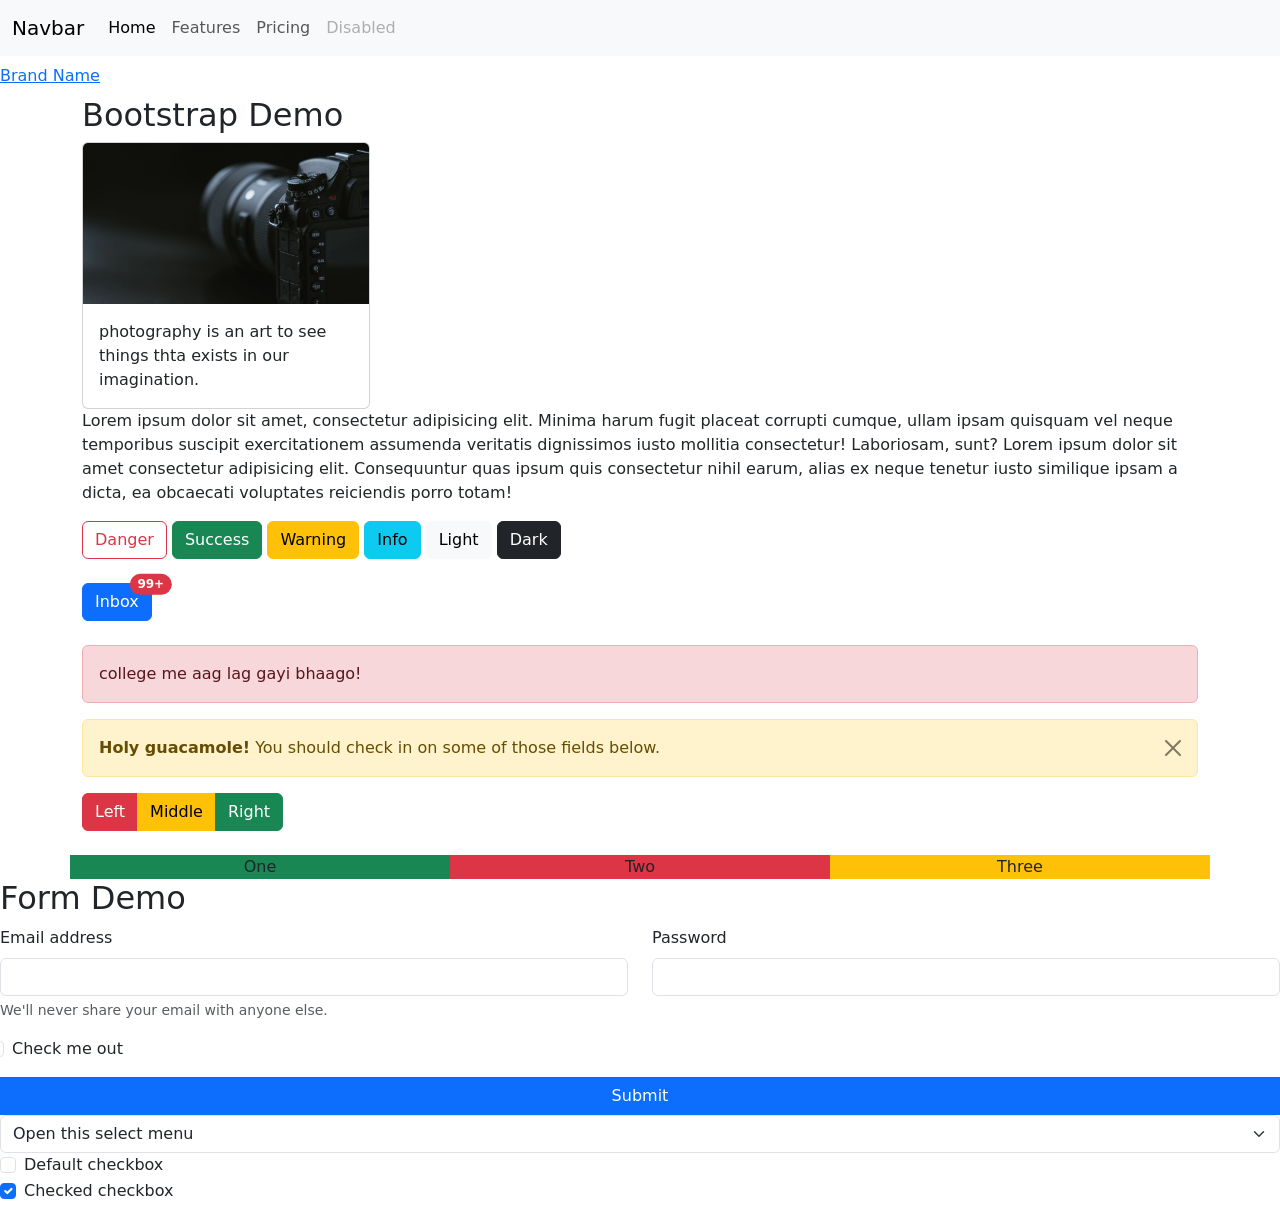
<file: bootstap.html>
<!DOCTYPE html>
<html lang="en">
<head>
    <meta charset="UTF-8">
    <meta name="viewport" content="width=device-width, initial-scale=1.0">
    <title>Document</title>
    <link
       href="https://cdn.jsdelivr.net/npm/bootstrap@5.3.8/dist/css/bootstrap.min.css"
       rel="stylesheet"
    />
    <link rel="stylesheet" href="bootstrap.css" /><!--so that personal file overrides boostrap isliye bad me -->
</head>
<body>
    <!--navbar-->
    <nav class="navbar navbar-expand-lg bg-body-tertiary">
        <div class="container-fluid">
            <a class="navbar-brand" href="#">Navbar</a>
            <button class="navbar-toggler" type="button" data-bs-toggle="collapse" data-bs-target="#navbarNav" aria-controls="navbarNav" aria-expanded="false" aria-label="Toggle navigation">
             <span class="navbar-toggler-icon"></span>
            </button>
            <div class="collapse navbar-collapse" id="navbarNav">
             <ul class="navbar-nav">
              <li class="nav-item">
                <a class="nav-link active" aria-current="page" href="#">Home</a>
              </li>
             <li class="nav-item">
               <a class="nav-link" href="#">Features</a>
             </li>
             <li class="nav-item">
               <a class="nav-link" href="#">Pricing</a>
             </li>
             <li class="nav-item">
              <a class="nav-link disabled" aria-disabled="true">Disabled</a>
             </li>
            </ul>
            </div>
        </div>
    </nav>
    <nav class="navbar bg-body-teritory">
        <a href="#" class=""navbar-brand>Brand Name</a>
    </nav>

    <!-- <button>click me</button>
    <button class="btn btn-success">click me</button>class using bootstrap -->
    <div class="container"><!--bs se ek particular width me content jayga jab container use karte class me warna fullscreen par-->
        <h2>Bootstrap Demo</h2>
        <!--cards creation-->
        <div class="card" style="width: 18rem;">
            <img src="photo.jpg" class="card-img-top" alt="camera">
            <div class="card-body">
                <p class="card-text">photography is an art to see things thta exists in our imagination.</p>
            </div>
        </div>

        <p> Lorem ipsum dolor sit amet, consectetur adipisicing elit. Minima harum fugit placeat corrupti cumque, ullam ipsam quisquam vel neque temporibus suscipit exercitationem assumenda veritatis dignissimos iusto mollitia consectetur! Laboriosam, sunt?
            Lorem ipsum dolor sit amet consectetur adipisicing elit. Consequuntur quas ipsum quis consectetur nihil earum, alias ex neque tenetur iusto similique ipsam a dicta, ea obcaecati voluptates reiciendis porro totam!
        </p>
        <!--button-->
        <button type="button" class="btn btn-outline-danger">Danger</button>
        <button type="button" class="btn btn-success">Success</button>
        <button type="button" class="btn btn-warning">Warning</button>
        <button type="button" class="btn btn-info">Info</button>
        <button type="button" class="btn btn-light">Light</button>
        <button type="button" class="btn btn-dark">Dark</button>
        <br/>
        <br/>
        <!--badges-->
        <button type="button" class="btn btn-primary position-relative">
            Inbox
            <span class="position-absolute top-0 start-100 translate-middle badge rounded-pill bg-danger">
                99+
                <span class="visually-hidden">unread messages</span>
            </span>
        </button>
        <br/>
        <br/>
        <!--alert-->
        <div class="alert alert-danger" role="alert">
           college me aag lag gayi bhaago!
        </div>
        <div class="alert alert-warning alert-dismissible fade show" role="alert">
            <strong>Holy guacamole!</strong> You should check in on some of those fields below.
            <button type="button" class="btn-close" data-bs-dismiss="alert" aria-label="Close"></button>
        </div>
        <!--button group-->
        <div class="btn-group" role="group" aria-label="Basic mixed styles example">
            <button type="button" class="btn btn-danger">Left</button>
            <button type="button" class="btn btn-warning">Middle</button>
            <button type="button" class="btn btn-success">Right</button>
        </div>

        
    </div>
    <br/>
    <!--grid system-->
    <div class="container text-center">
      <div class="row">
       <div class="col bg-success">
        One
       </div>
       <div class="col bg-danger">
        Two
       </div>
       <div class="col bg-warning">
        Three
       </div>
     </div>
    </div>
    <!--Forms-->
    <h2>Form Demo</h2>
    <form>
        <div class="row"><!--form layout included class row--> 
        <div class="mb-3 col"><!--form layout included class col--> 
        <label for="exampleInputEmail1" class="form-label">Email address</label>
        <input type="email" class="form-control" id="exampleInputEmail1" aria-describedby="emailHelp">
        <div id="emailHelp" class="form-text">We'll never share your email with anyone else.</div>
        </div>
        <div class="mb-3 col"><!--form layout included class col--> 
        <label for="exampleInputPassword1" class="form-label">Password</label>
        <input type="password" class="form-control" id="exampleInputPassword1">
        </div>
        <div class="mb-3 form-check">
        <input type="checkbox" class="form-check-input" id="exampleCheck1">
        <label class="form-check-label" for="exampleCheck1">Check me out</label>
        </div>
        <button type="submit" class="btn btn-primary">Submit</button>
        </div>
    </form>
    <!--select in forms-->
    <select class="form-select" aria-label="Default select example">
    <option selected>Open this select menu</option>
    <option value="1">One</option>
    <option value="2">Two</option>
    <option value="3">Three</option>
    </select>
    <!--checkbox and radio in forms-->
    <div class="form-check">
      <input class="form-check-input" type="checkbox" value="" id="checkDefault">
      <label class="form-check-label" for="checkDefault">
        Default checkbox
     </label>
    </div>
      <div class="form-check">
      <input class="form-check-input" type="checkbox" value="" id="checkChecked" checked>
      <label class="form-check-label" for="checkChecked">
        Checked checkbox
      </label>
    </div>
    <!--Form layout-->

    <script src="https://cdn.jsdelivr.net/npm/bootstrap@5.3.8/dist/js/bootstrap.bundle.min.js"></script>
</body>
</html>
</file>
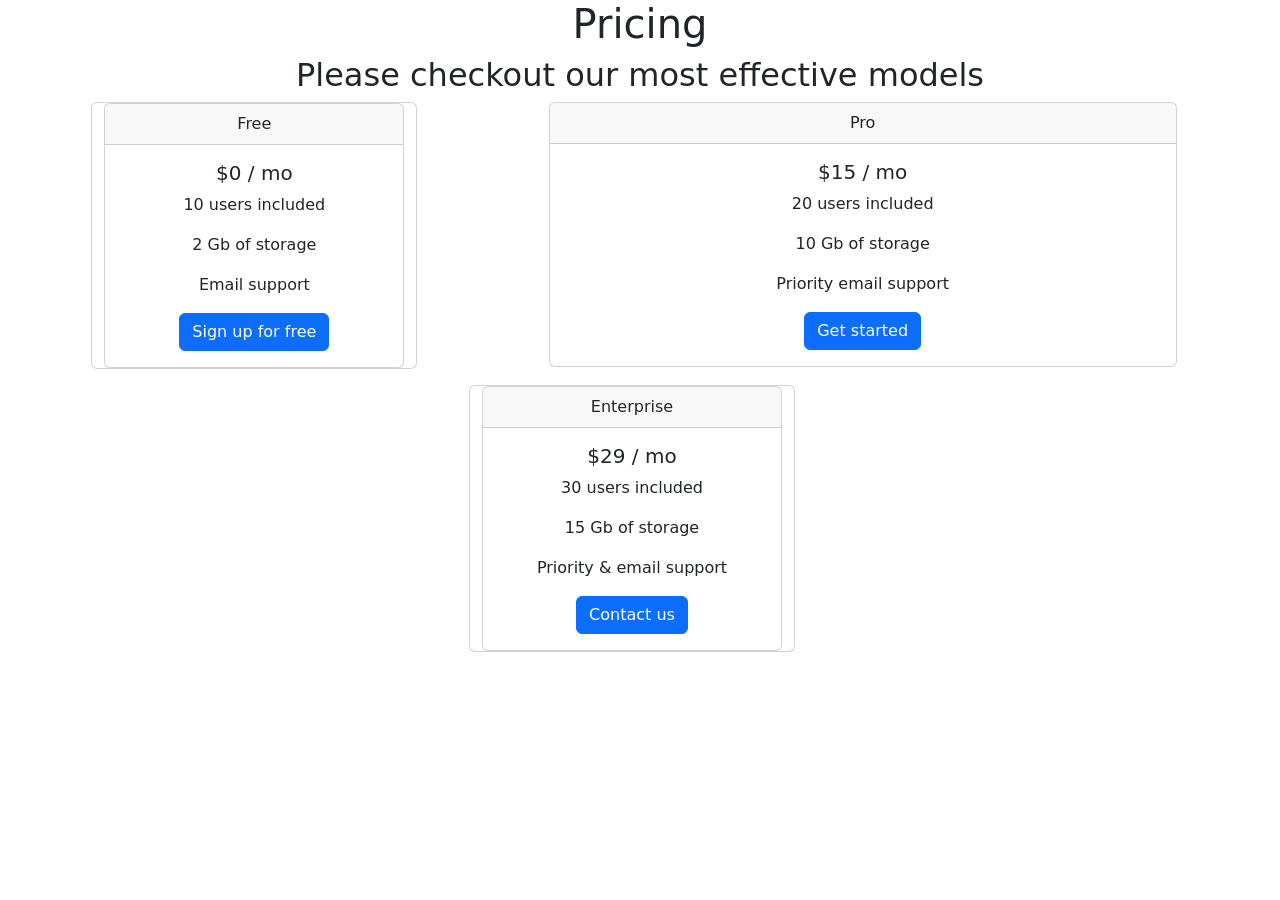
<file: bootstrappratice.html>
<!DOCTYPE html>
<html lang="en">
<head>
    <meta charset="UTF-8">
    <meta name="viewport" content="width=device-width, initial-scale=1.0">
    <title>Document</title>
</head>
<body>
    <link
       href="https://cdn.jsdelivr.net/npm/bootstrap@5.3.8/dist/css/bootstrap.min.css"
       rel="stylesheet"
    >
    <link rel="stylesheet" href="bootstarppractice.css" /><!--so that personal file overrides boostrap isliye bad me -->
    <h1 class="text-center">Pricing</h1>
    <h2 class="text-center">Please checkout our most effective models</h2>
    <div class="row text-center justify-content-evenly">
      <div class="card col-sm-5 col-md-3 mb-3 me-3">
        <div class="card">
        <div class="card-header">
          Free
        </div>
          <div class="card-body">
            <h5 class="card-title">$0 / mo</h5>
            <p class="card-text">10 users included</p>
            <p class="card-text">2 Gb of storage</p>
            <p class="card-text">Email support</p>
            <a href="#" class="btn btn-primary">Sign up for free</a>
        </div>
      </div>
    </div>
    <div class="col-sm-6">
      <div class="card">
        <div class="card-header">
          Pro
        </div>
        <div class="card-body">
          <h5 class="card-title">$15 / mo</h5>
          <p class="card-text">20 users included</p>
          <p class="card-text">10 Gb of storage</p>
          <p class="card-text">Priority email support</p>
          <a href="#" class="btn btn-primary">Get started</a>
        </div>
      </div>
    </div>
    <div class="card col-sm-10 col-md-3 mb-3 me-3">
      <div class="card">
        <div class="card-header">
            Enterprise
        </div>
        <div class="card-body">
          <h5 class="card-title">$29 / mo</h5>
          <p class="card-text">30 users included</p>
          <p class="card-text">15 Gb of storage</p>
          <p class="card-text">Priority & email support</p>
          <a href="#" class="btn btn-primary">Contact us</a>
        </div>
      </div>
    <div/>
  </div>
</div>

</body>
</html>
</file>
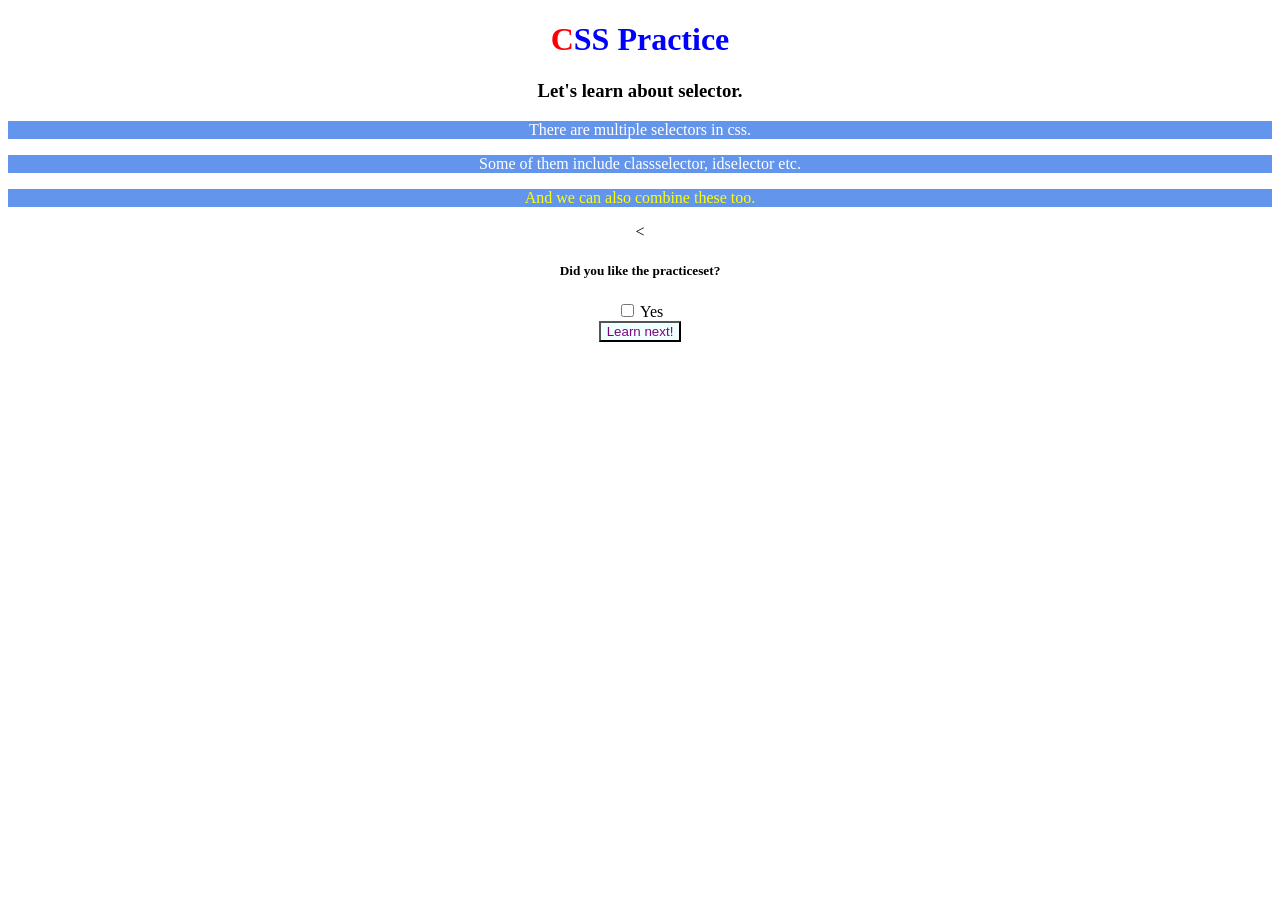
<file: cssAQ2.html>
<!DOCTYPE html>
<html lang="en">
    <head>
        <meta charset="UTF-8"/>
        <meta http-equiv="X-UA-Compatible"content="IE=edge"/>
        <meta name="viewport"content="width=device-width,initial-scale=1.0"/>
        <title>CSS Assignment</title>
        <link rel="stylesheet" href="cssAQ2.css">
    </head>
    <body>
        <h1 id="maintopic">CSS Practice</h1>
        <h3>Let's learn about selector.</h3>
        <!--Paragraph1-->
        <p>There are multiple selectors in css.</p>
        <!--Paragraph2-->
        <p>Some of them include classselector, idselector etc.</p>
        <!--Paragraph3-->
        <p>And we can also combine these too.</p>
        <div>
<       <h5>Did you like the practiceset?</h5>
        <input type="checkbox"id="yes"/>
        <label for="yes">Yes</label>
        <br/>
        <button>Learn next!</button>
        </div>
    </body>
    </html>
</file>
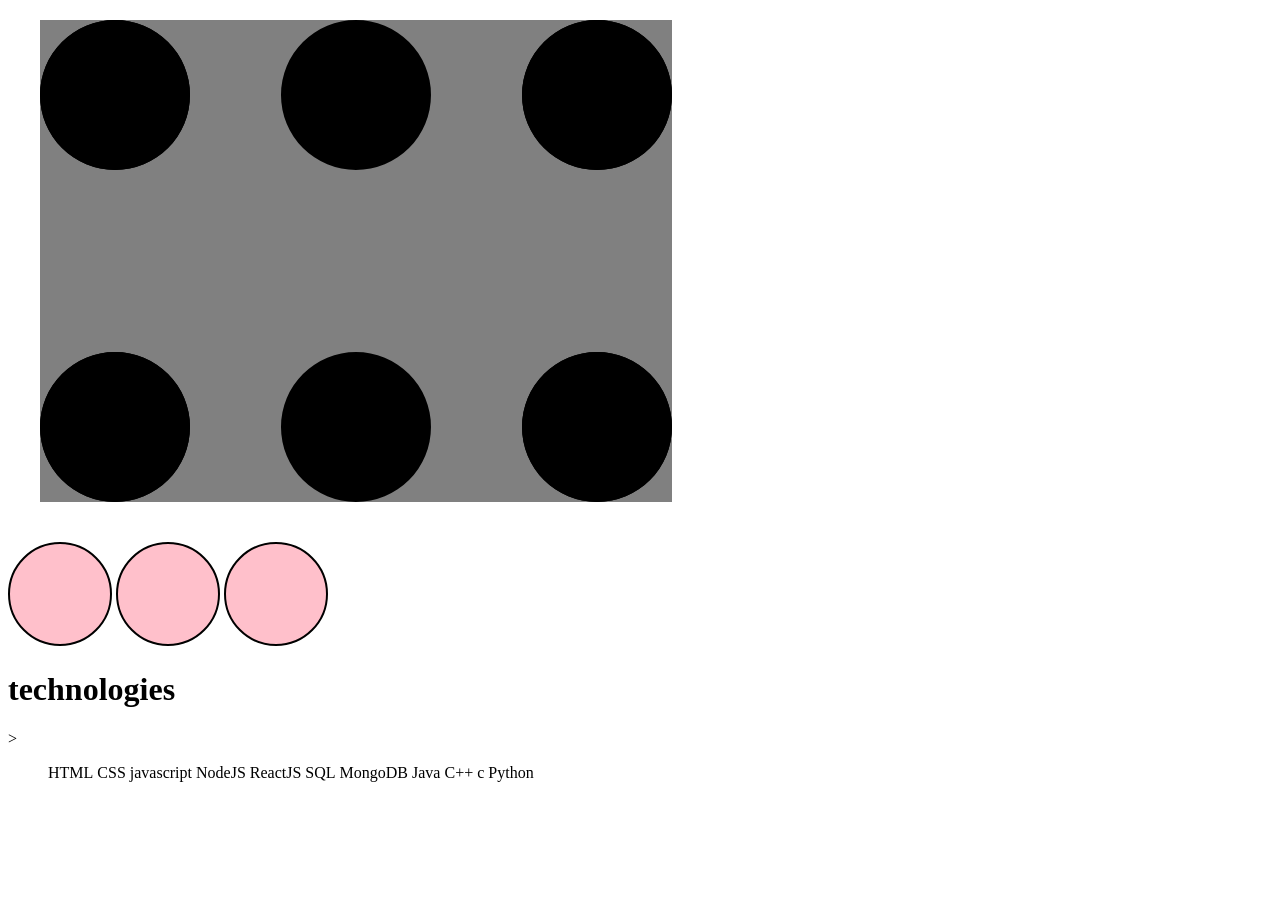
<file: cssAQ3.html>
<!DOCTYPE html>
<html lang="en">
<head>
    <meta charset="UTF-8">
    <meta name="viewport" content="width=device-width, initial-scale=1.0">
    <title>Document</title>
    <link rel="stylesheet" href="cssAQ3.css">
</head>
<body>
    <div id="pq1"></div>
    <!--pq2-->
    <div id="pq2"></div>
    <div id="pq2"></div>
    <div id="pq2"></div>
    <h1>technologies</h1>>
        <ul>
            <li>HTML</li>
            <li>CSS</li>
            <li>javascript</li>
            <li>NodeJS</li>
            <li>ReactJS</li>
            <li>SQL</li>
            <li>MongoDB</li>
            <li>Java</li>
            <li>C++</li>
            <li>c</li>
            <li>Python</li>
        </ul>
</body>
</html>
</file>
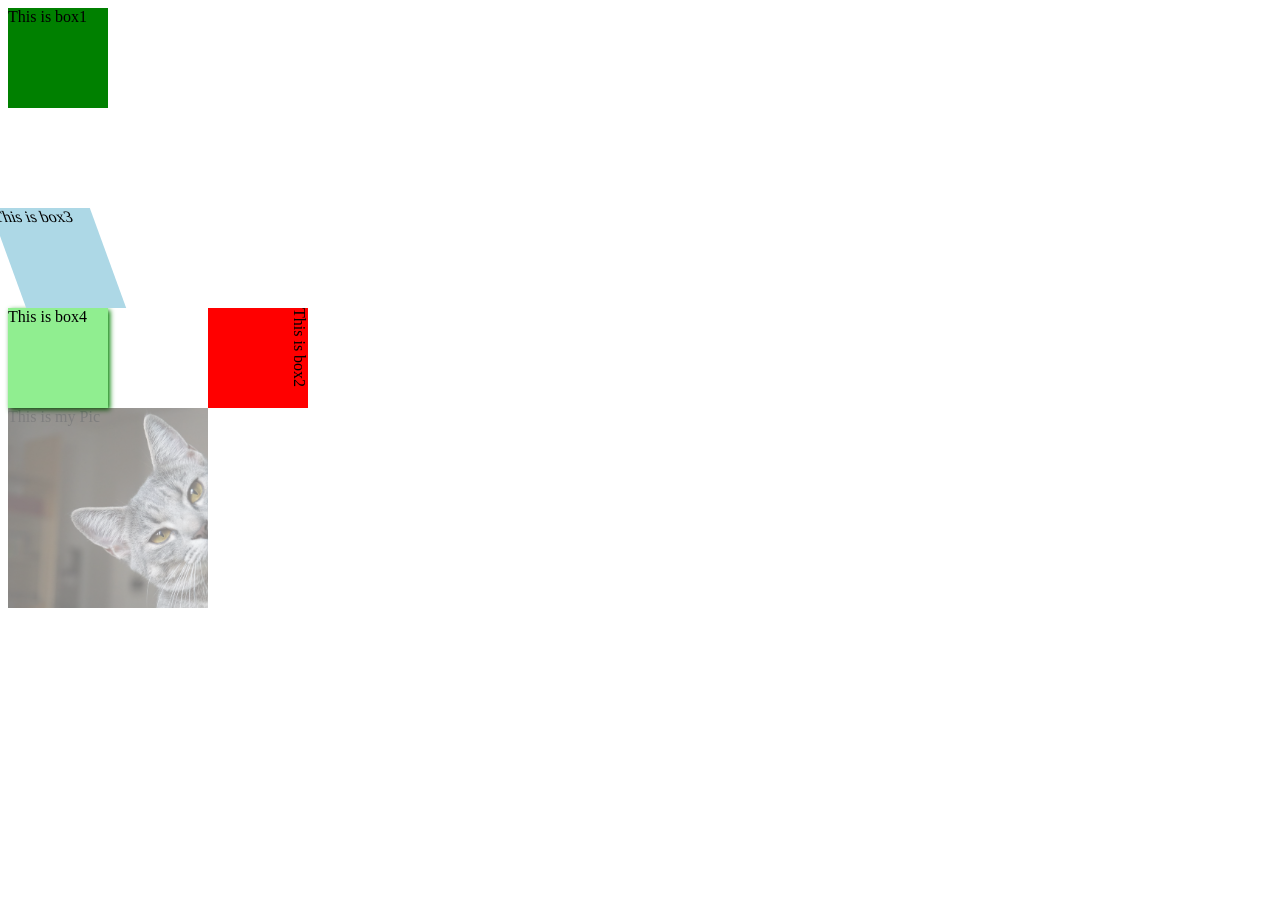
<file: cssAQ4.html>
<!DOCTYPE html>
<html lang="en">
<head>
    <meta charset="UTF-8" />
    <meta http-equiv="X-UA-Compatible" content="IE=edge" />
    <meta name="viewport" content="width=device-width, initial-scale=1.0" />
    <title>CSS Assignment</title>
    <link rel="stylesheet" href="cssAQ4.css" />
</head>
<body>
    <div id="box1">This is box1</div>
    <div id="box2">This is box2</div>
    <div id="box3">This is box3</div>
    <div id="box4">This is box4</div>
    <div id="myPic">This is my Pic</div>
</body>
</html>
</file>
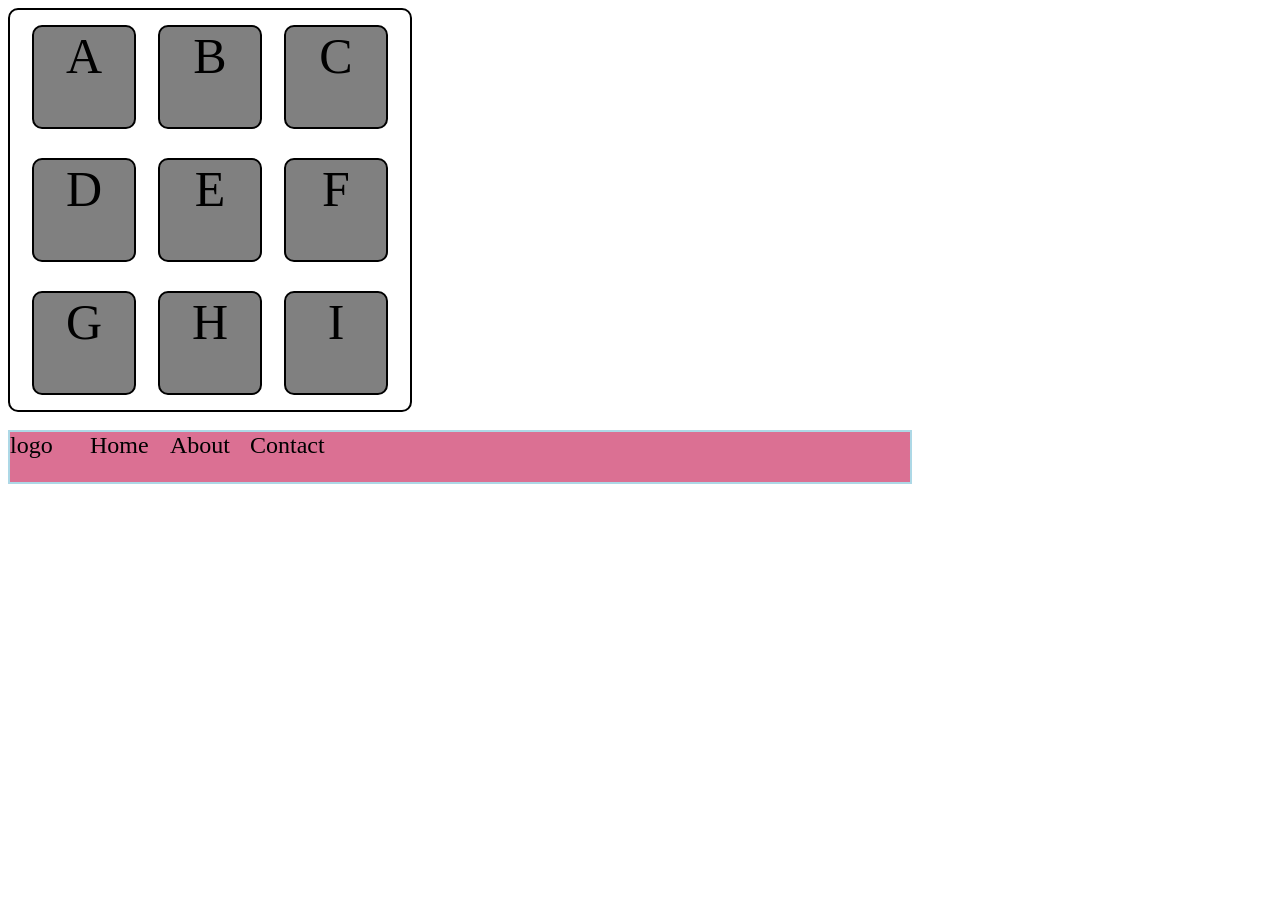
<file: cssAQ5.html>
<!DOCTYPE html>
<html lang="en">
<head>
    <meta charset="UTF-8">
    <meta name="viewport" content="width=device-width, initial-scale=1.0">
    <title>Document</title>
    <link rel="stylesheet" href="cssAQ5.css">
</head>
<body>
    <div id="container">
    <div id="A">A</div>
    <div id="B">B</div>
    <div id="C">C</div>
    <div id="D">D</div>
    <div id="E">E</div>
    <div id="F">F</div>
    <div id="G">G</div>
    <div id="H">H</div>
    <div id="I">I</div>
    </div>
    <br>
    <div id="navbar">
    <div id="option">logo</div>
    <div id="option">Home</div>
    <div id="option">About</div>
    <div id="option">Contact</div>
    </div>
</body>
</html>
</file>
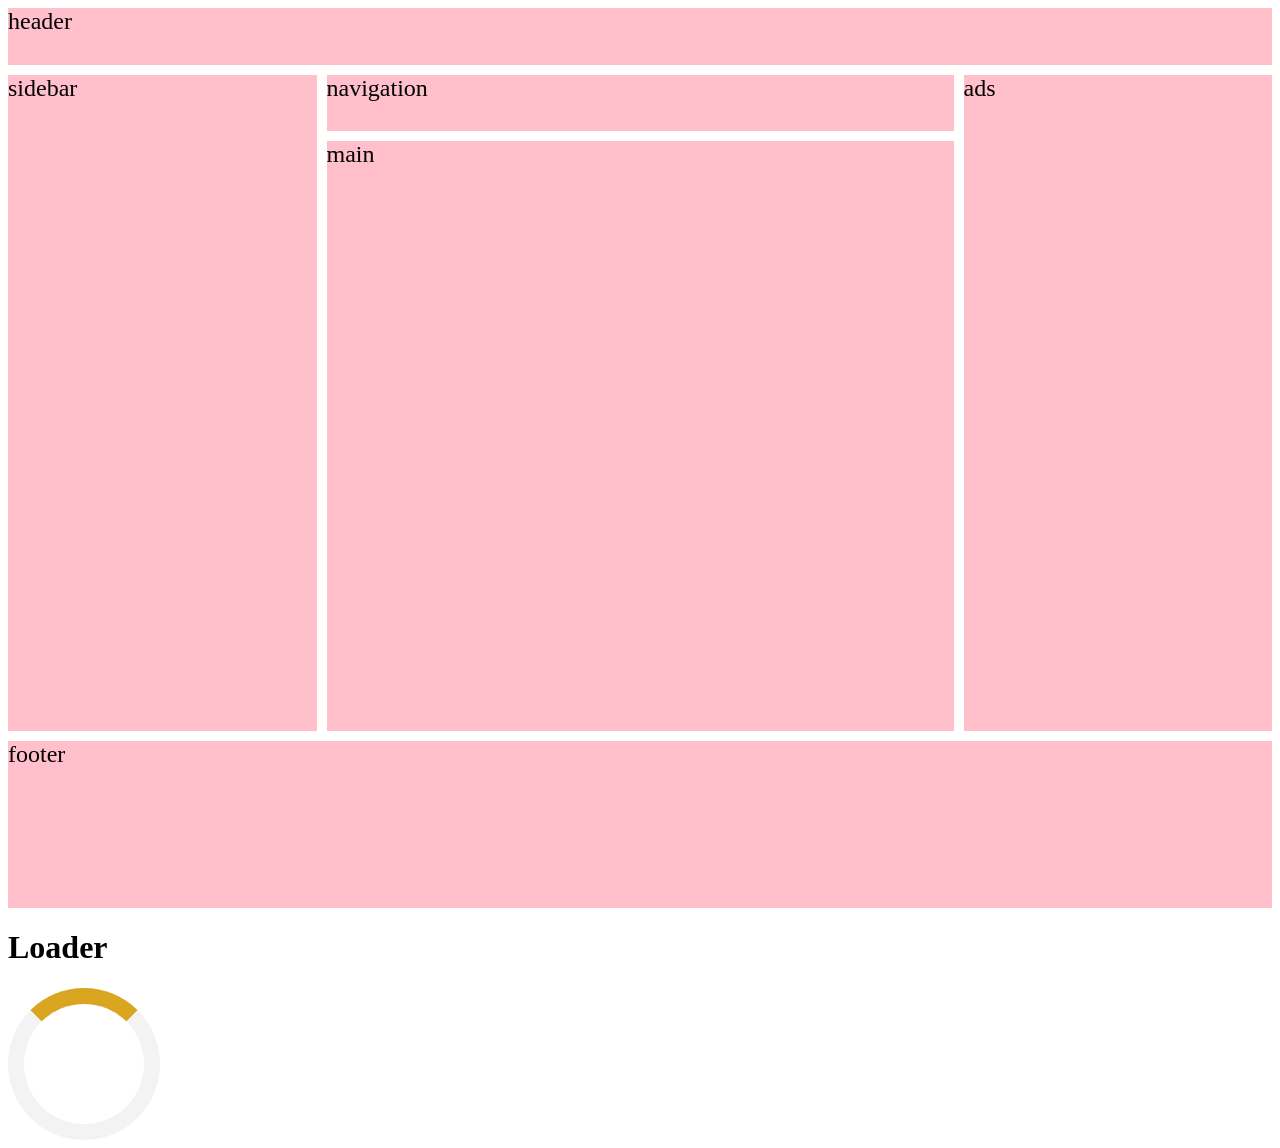
<file: cssAQ6.html>
<!DOCTYPE html>
<html lang="en">
<head>
    <meta charset="UTF-8">
    <meta name="viewport" content="width=device-width, initial-scale=1.0">
    <title>Document</title>
    <link rel="stylesheet" href="cssAQ6.css">
</head>
<body>
    <div class="container">
        <div class="header">header</div>
        <div class="navigation">navigation</div>
        <div class="sidebar">sidebar</div>
        <div class="main">main</div>
        <div class="ads">ads</div>
        <div class="footer">footer</div>
    </div>    
</body>
</html>
<!DOCTYPE html>
<html lang="en">
<head>
    <meta charset="UTF-8">
    <meta name="viewport" content="width=device-width, initial-scale=1.0">
    <title>Document</title>
    <link rel=""stylesheet" href="cssAQ6.css">
</head>
<body>
     <h1>Loader</h1>
     <div class="loader"></div>
</body>
</html>
</file>
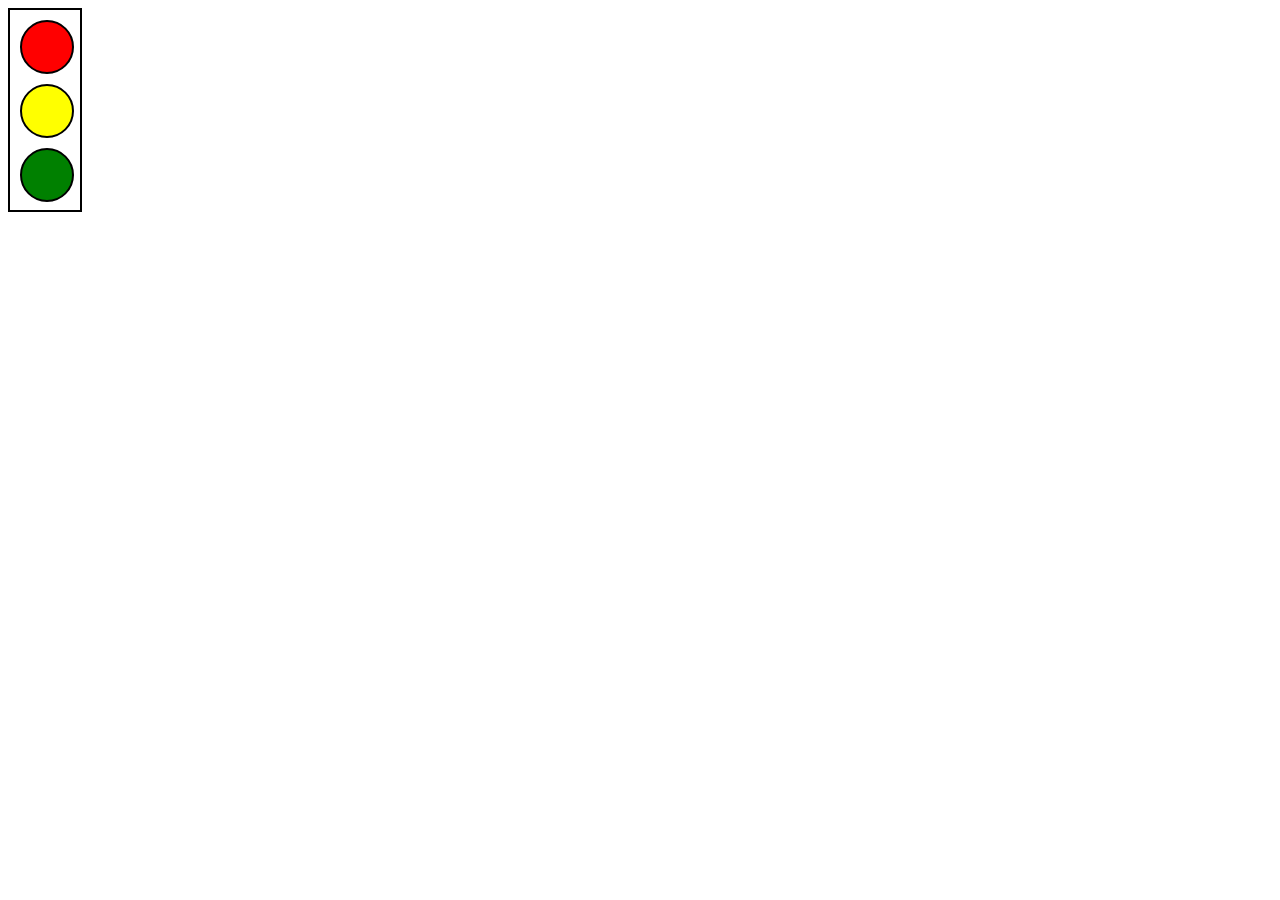
<file: csslevel3trafficlight.html>
<!DOCTYPE html>
<html lang="en">
<head>
    <meta charset="UTF-8">
    <meta name="viewport" content="width=device-width, initial-scale=1.0">
    <title>practice questions</title>
    <link rel="stylesheet" href="csslevel3trafficlight.css">
</head>
<body>
    <div id="outer">
        <div class="inner" id="red"></div>
        <div class="inner" id="yellow"></div>
        <div class="inner" id="green"></div>
    </div>
</body>
</html>
</file>
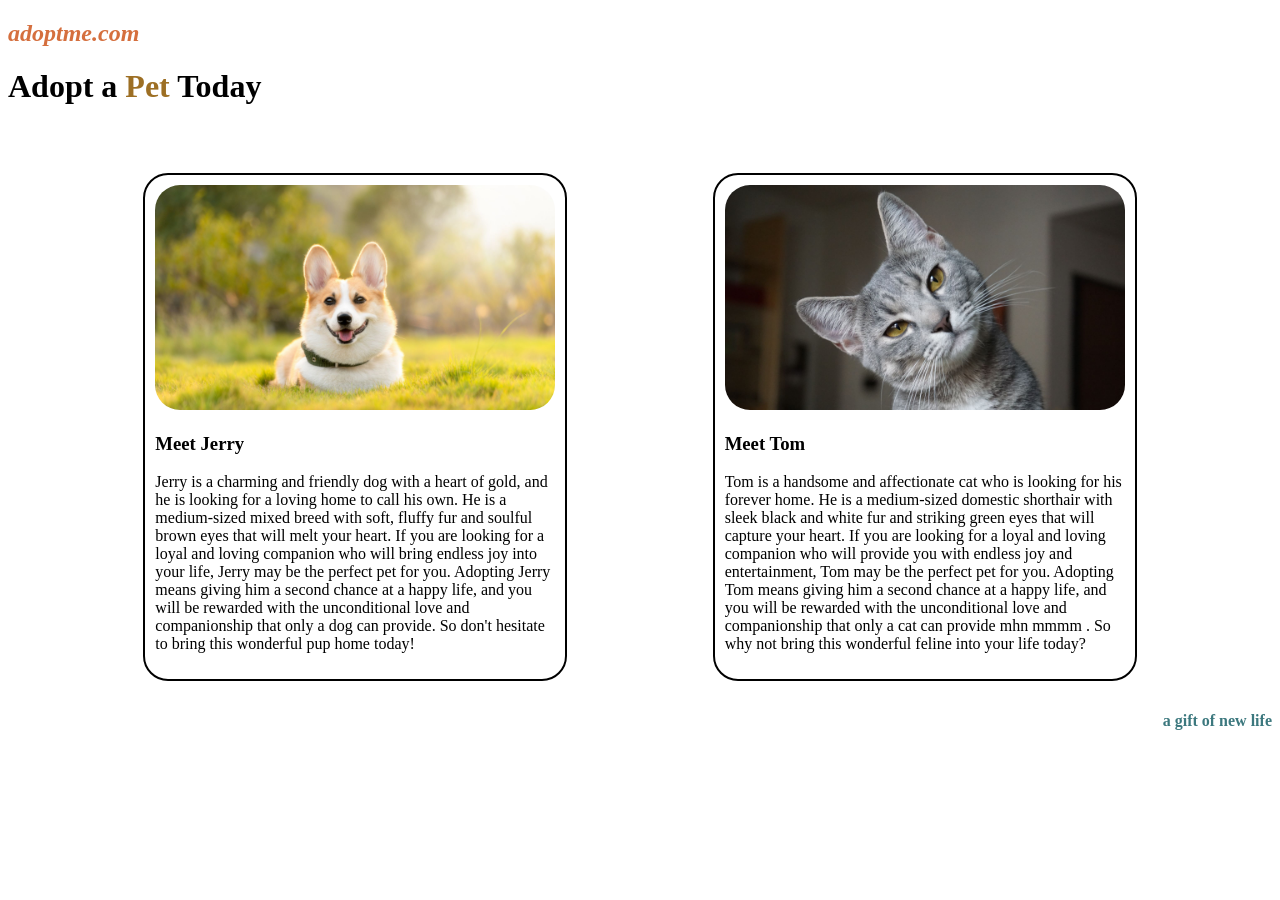
<file: petadoptionpage.html>
<!DOCTYPE html>
<html lang="en">
  <head>
    <meta charset="UTF-8" />
    <meta http-equiv="X-UA-Compatible" content="IE=edge" />
    <meta name="viewport" content="width=device-width, initial-scale=1.0" />
    <title>CSS</title>
    <link rel="stylesheet" href="petadoptionpage.css" />
  </head>
  <body>
    <h2><i>adoptme.com</i></h2>
    <h1>Adopt a <span>Pet</span> Today</h1>
    <br /><br />
    <div id="pets">
      <div class="card">
        <img src="dog.jpg" alt="jerry" />
        <h3>Meet Jerry</h3>
        <p>
          Jerry is a charming and friendly dog with a heart of gold, and he is
          looking for a loving home to call his own. He is a medium-sized mixed
          breed with soft, fluffy fur and soulful brown eyes that will melt your
          heart. If you are looking for a loyal and loving companion who will
          bring endless joy into your life, Jerry may be the perfect pet for
          you. Adopting Jerry means giving him a second chance at a happy life,
          and you will be rewarded with the unconditional love and companionship
          that only a dog can provide. So don't hesitate to bring this wonderful
          pup home today!
        </p>
      </div>
      <div class="card">
        <img src="cat.jpg" alt="tom" />
        <h3>Meet Tom</h3>
        <p>
          Tom is a handsome and affectionate cat who is looking for his forever
          home. He is a medium-sized domestic shorthair with sleek black and
          white fur and striking green eyes that will capture your heart. If you
          are looking for a loyal and loving companion who will provide you with
          endless joy and entertainment, Tom may be the perfect pet for you.
          Adopting Tom means giving him a second chance at a happy life, and you
          will be rewarded with the unconditional love and companionship that
          only a cat can provide mhn mmmm . So why not bring this wonderful
          feline into your life today?
        </p>
      </div>
    </div>
    <h4>a gift of new life</h4>
  </body>
</html>
</file>
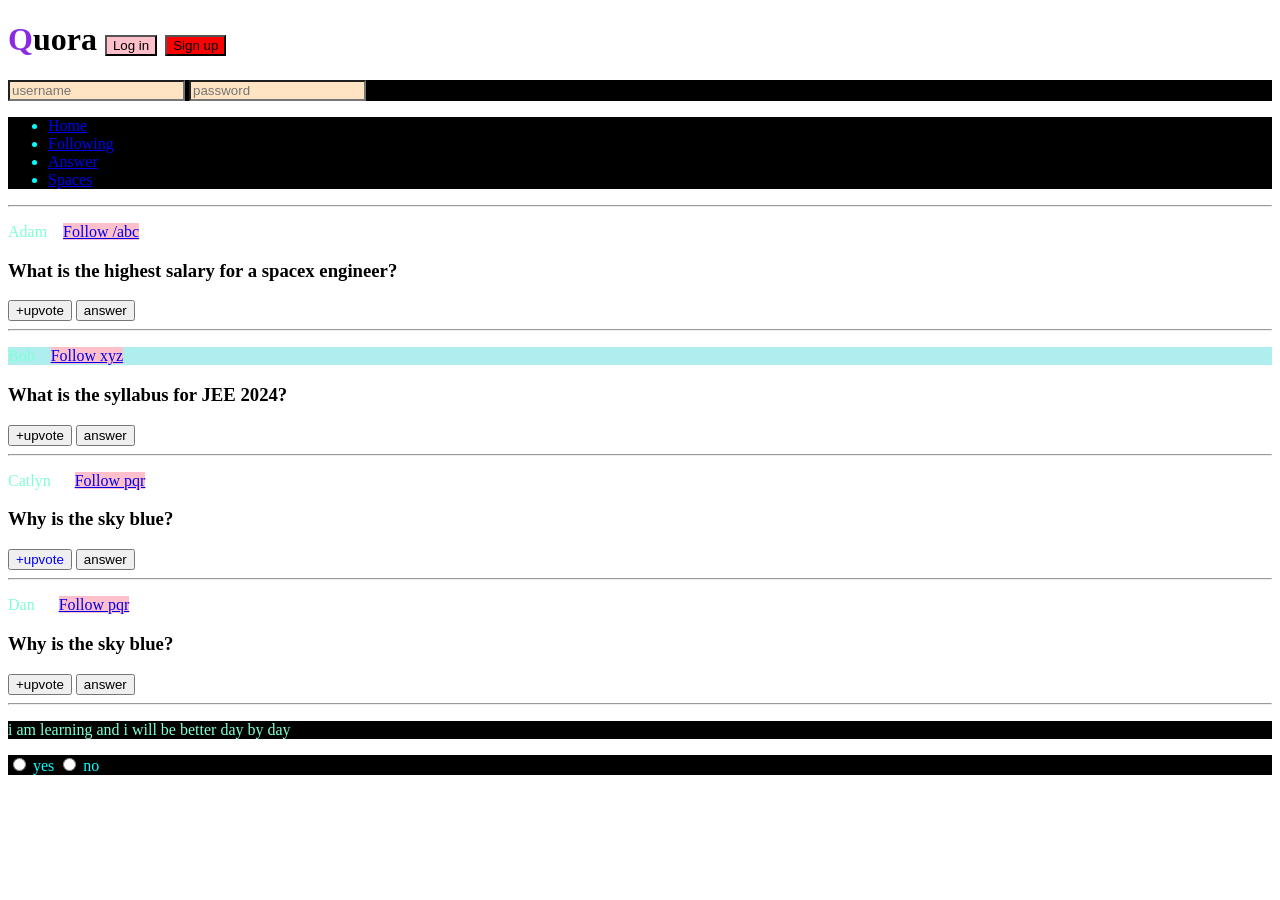
<file: Quora.html>
<!DOCTYPE html>
<html lang="en">
  <head>
    <meta charset="UTF-8" />
    <meta http-equiv="X-UA-Compatible" content="IE=edge" />
    <meta name="viewport" content="width=device-width, initial-scale=1.0" />
    <title>CSS Chapter2</title>
    <link rel="stylesheet" href="Quora.css">
  </head>
  <body>
    <header>
        <h1>Quora 
            <button id="login">Log in</button>
            <button id="signup">Sign up</button>
        </h1>
        <div>
            <input type="text" placeholder="username">
            <input type="password" placeholder="password">
        </div>
        <div>
            <ul>
                <li><a href="/home">Home</a></li>
                <li><a href="/following">Following</a></li>
                <li><a href="/answer">Answer</a></li>
                <li><a href="/spaces">Spaces</a></li>
            </ul>
        </div>
        <hr>
    </header>
    <main>
        <p>
        Adam &nbsp;&nbsp;
        <a class="follow" href="/adam">Follow /abc</a></span>
        </p>
        <h3>What is the highest salary for a spacex engineer?</h3>
        <span>
            <button>+upvote</button>
            <button>answer</button>
        </span>
        <hr />
        <p class="post">
        Bob &nbsp;&nbsp;
        <a class="follow" href="/bob">Follow xyz</a>
        </p>
        <h3>What is the syllabus for JEE 2024?</h3>
        <span>
            <button>+upvote</button>
            <button>answer</button>
        </span>
        <hr />

        <p>
        Catlyn &nbsp;&nbsp;&nbsp;&nbsp;
        <a class="follow" href="/catlyn">Follow pqr</a>
        </p>
        <h3>Why is the sky blue?</h3>
        <span>
            <button class="upvote">+upvote</button>
            <button>answer</button>
        </span>
        <hr />

        <p>
            Dan &nbsp;&nbsp;&nbsp;&nbsp;
            <a class="follow" href="/dan">Follow pqr</a>
            </p>
            <h3>Why is the sky blue?</h3>
            <span>
                <button>+upvote</button>
                <button>answer</button>
            </span>
            <hr />
            <div id="myid">
            <p>i am learning and i will be better day by day</p>
            </div>
            <div>
                <input type="radio" id="yes" name="agree">
                <label for="yes">yes</label>
                <input type="radio" id="no" name="agree">
                <label for="no">no</label>
            </div>
    </main>
  </body>
</html>
</file>
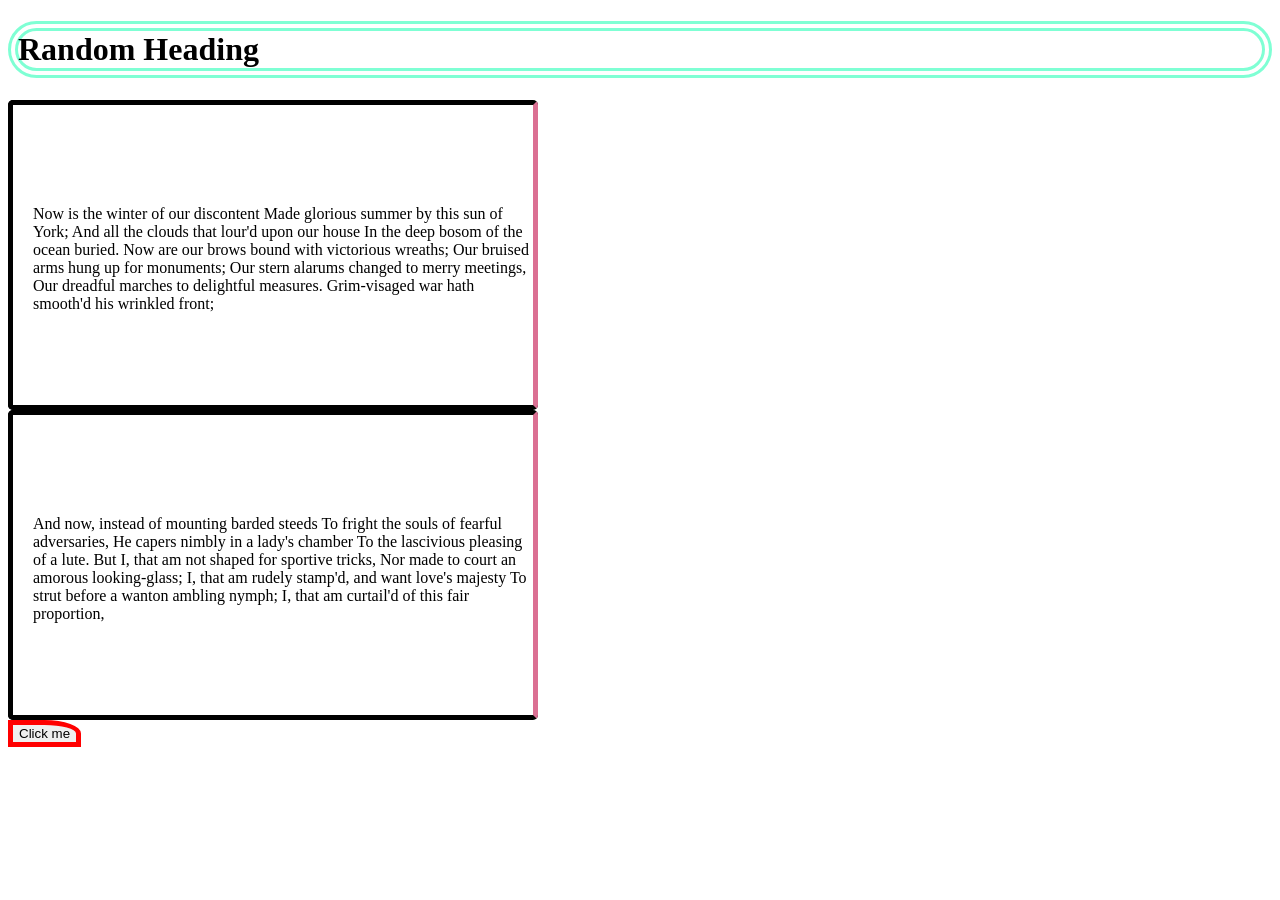
<file: randompractice.html>
<!DOCTYPE html>
<html lang="en">
  <head>
    <meta charset="UTF-8" />
    <meta http-equiv="X-UA-Compatible" content="IE=edge" />
    <meta name="viewport" content="width=device-width, initial-scale=1.0" />
    <title>CSS</title>
    <link rel="stylesheet" href="randompractice.css" />
  </head>
  <body>
    <h1>Random Heading</h1>
    <div>
      Now is the winter of our discontent Made glorious summer by this sun of
      York; And all the clouds that lour'd upon our house In the deep bosom of
      the ocean buried. Now are our brows bound with victorious wreaths; Our
      bruised arms hung up for monuments; Our stern alarums changed to merry
      meetings, Our dreadful marches to delightful measures. Grim-visaged war
      hath smooth'd his wrinkled front;
    </div>
    <div>
      And now, instead of mounting barded steeds To fright the souls of fearful
      adversaries, He capers nimbly in a lady's chamber To the lascivious
      pleasing of a lute. But I, that am not shaped for sportive tricks, Nor
      made to court an amorous looking-glass; I, that am rudely stamp'd, and
      want love's majesty To strut before a wanton ambling nymph; I, that am
      curtail'd of this fair proportion,
    </div>
    <button>Click me</button>
  </body>
</html>
</file>
<file: bootstarppractice.css>
#cards {
    display: flex;
    flex-direction:row;
    justify-content: space-around;
    flex-wrap: nowrap;
    align-items:flex-start;
    


}
</file>
<file: cssAQ2.css>
#maintopic{
    color: blue;
}
*{
    text-align: center;
}
h1+h3+h5{
    font-family: Georgia;
}
p{
    color: white;
    background-color: cornflowerblue;
}
button{
    color: purple;
    background-color: azure;
}
/*partb*/
button:hover{
    background-color: yellow;
    color: blue;
}
p:nth-of-type(3n){
    color: yellow;
}
h1::first-letter{
    color: red;
}
input[type= checkbox]:checked+label{
    color: darkgreen;
}
</file>
<file: cssAQ3.css>
#pq1{
    height: 150px;
    width: 300px;
    background-color: gray;
    border: 150px dotted black;
    margin-top: 20px;
    margin-right: 1em;
    margin-bottom: 40px;
    margin-left: 2em;
    padding: 1em;
}
/*pq2*/
#pq2{
    height: 100px;
    width: 100px;
    background-color: pink;
    border: 2px solid black;
    border-radius: 50%;
    display: inline-block;
}
li{
    display: inline;
}
</file>
<file: cssAQ4.css>
/* Qs1. Add a 2s transition on box1 for width changes. It should have 'ease-in' speed curve & 0.5s delay */
#box1 {
    width: 100px;
    height: 100px;
    background: green;
    transition: width 2s ease-in 0.5s;/*scale(width) is incorrect ....correct is width only*/
}
#box1:hover {
    width: 600px;
}

/* Qs2. Using transform, move box2 200px to the right & 200px down. Also rotate it 90deg. */
#box2 {
    width: 100px;
    height: 100px;
    background: red;
    transform: translate(200px, 200px) rotate(90deg);/*translate is for moving and scale is for resizing*/
}

/* Qs3. Using transform, skew box3 20deg along the x axis. */
#box3 {
    width: 100px;
    height: 100px;
    background: lightblue;
    transform:skewX(20deg);/*only x axis*/
}
/* Qs4. Set a 2px horizontal & 2px vertical, green shadow for box4, with a 5px blur radius. */
#box4 {
    width: 100px;
    height: 100px;
    background: lightgreen;
    box-shadow: 2px 2px 5px green;
}

/* Qs5. Set Your picture or any picture as the background of the div "myPic". Also, set transparency of this div to 50%. */
#myPic {
    width: 200px;
    height: 200px;
    background: pink;
    background-image:url("cat.jpg");
    background-size: cover;/*to cover the entire div*/
    opacity: 0.5;/*opacity do not have unit like 0.5px it is only 0.5*/
}
</file>
<file: cssAQ5.css>
#container{
    width: 400px;
    height: 400px;
    background-color: white;
    border: 2px solid black;
    border-radius: 10px;
    display: flex;
    flex-direction: row;
    flex-wrap: wrap;
    justify-content: space-evenly ;
    align-items: center ;
}
#A, #B, #C, #D, #E, #F, #G, #H, #I{
    width: 100px;
    height: 100px;
    background-color: grey;
    border: 2px solid black;
    border-radius: 10px;
    font-size: 50px ;
    text-align: center;
}
#navbar{
    height:50px;
    width:900px;
    background-color:palevioletred;
    border: 2px solid lightblue;
    display: flex;
    flex-direction: row;
    justify-content: flex-start;
    flex-wrap: nowrap;
    align-content:flex-start;
}
#option {
    height: 50px;
    width: 80px;
    background-color: palevioletred;
    font-size: 24px;
}
</file>
<file: cssAQ6.css>
.container {
    margin: 0;/* remove all default spacing*/
    padding: 0;/* remove all default spacing*/
    height: 100vh;/*100 percent of the viewport height(full screen height)*/
    display: grid;/*turn a cont. into grid so children can be placed in row column*/
    grid-template-columns: repeat(12, 1fr);/* creates 12 columns of equal width*/
    grid-template-rows: repeat(12, 1fr);/* creates 12 rows of equal width*/
    grid-gap: 10px;/* add 10x space between all grid items*/

}
.container div {
    background-color: pink;
    font-size:1.5rem;/*apply color and bigger font to all inside div or children*/
}
.header {
    grid-column: 1/ span 12;/*header starts at column 1 and spend all 12 columns*/
}
.sidebar {
    grid-column: 1/ span 3;
    grid-row: 2/ span 10;/* Sidebar starts at **column 1**, spans **3 columns** wide*/
    /*Starts at **row 2**, spans **10 rows** tall
- So sidebar is on the **left side**,*/
}
.footer {
    grid-column: 1/ span 12;
    grid-row: 12/ span 12;
}
.navigation {
    grid-column: 4/span 6;
    grid-row: 2/span 1;
}
.main {
    grid-row: 3/ span 9;
    grid-column: 4/ span 6;
}
.ads {
    grid-row: 2/ span 10;
    grid-column: 10/span 3;
}
@media (max-width : 20px) {
    .header {
        grid-column: 1/ span 12;
    }
    .sidebar {
        grid-column: 1/ span 12;
        grid-row: 2/ span 1;
    }
    .navigation {
        grid-column: 1/ span 12;
        grid-row: 3/ span 1;
    }
    .main {
        grid-column: 1/ span 12;
        grid-row: 4/ span 9;
    }
    .ads {
        grid-column: 1/ span 12;
        grid-row: 13/ span 1;
    }
    .footer {
        grid-column: 1/ span 12;
        grid-row: 14/ span 1;
    }    
   
}
.loader {
    border: 16px solid #f3f3f3;
    border-top: 16px solid goldenrod;
    border-radius: 50%;/*makes the loader circle*/
    width: 120px;/*size of the circle*/
    height: 120px;/* size of the circle*/
    animation: spin 2s linear infinite;/*Applies the spin animation, runs every 2 seconds, at constant speed, forever*/
}

@keyframes spin {
    0% {
        transform: rotate(0deg);/* Set rotation to 0 degrees */
    }
    100% {
        transform: rotate(360deg);/* Set rotation to 360 degrees */
    }
}
</file>
<file: csslevel3trafficlight.css>
#outer{
    height: 200px;
    width: 70px;
    border:2px solid black;
}
.inner{
    height: 50px;
    width: 50px;
    border: 2px solid black;
    margin:10px ;
    border-radius: 50%;
}
#red{
    background-color: red;
}
#yellow{
    background-color: yellow;
}
#green{
    background-color: green;
}
</file>
<file: petadoptionpage.css>
.card {
  width: 400px;
  border: 2px solid black;
  border-radius: 25px;
  padding: 10px;
  margin: 10px;
}

img {
  width: 100%;
  border-radius: 25px;
}

h2 {
  color: #d56f3e;
}

span {
  color: #9d6f24;
}

h4 {
  text-align: right;
  color: #3c787e;
}

#pets {
  display: flex;
  justify-content: space-evenly;
}
</file>
<file: Quora.css>
/*id selector*/
#login {
    background-color:pink
}
#signup{
    background-color:red;
}
/*class selector*/
.upvote{
    color:blue;
}
/* descendent selector */
p a{
    background-color:pink
}
div > input{background-color:pink;
}
/*attributr selector*/
input [type=text]{
    color: blueviolet
}
input[type]{
    background-color: bisque;
}
/*pq*/
div[id=myid] p {
    color:green ;
}
/*pseudo class*/
/*hover*/
button:hover{
    color: aliceblue;
    background-color: black;
}
/*active*/
button:active{
    color: red
}
/*checked*/
input[type="radio"]:checked + label{
    color: brown;
}
/*nth of type*/
.post:nth-of-type(2){
    background-color: paleturquoise
}
/*pseudo element*/
/*first letter*/
h1::first-letter{
    color: blueviolet;
}
/*first line*/
p::first-line{
    color: aquamarine;
}
/*selection*/
p::selection{
    background-color: brown;
}
/*inheritance*/
div{
    color: aqua;
    background-color: black;
}
</file>
<file: randompractice.css>
div{
    height:200px;
    width: 500px;
    border-width: 5px;
    border-style: solid;
    border-color: black;
    border-right-color: palevioletred;
    border-radius: 5px;
    padding-left: 20px;
    padding-top: 100px;
}
h1{
    border-color: aquamarine;
    border-width: 10px;
    border-style: double;
    border-radius: 50px;
}
button{
    border: 5px solid red;
    border-top-right-radius: 50%;
    margin: 1px,2px,3px,4px;
}
</file>
